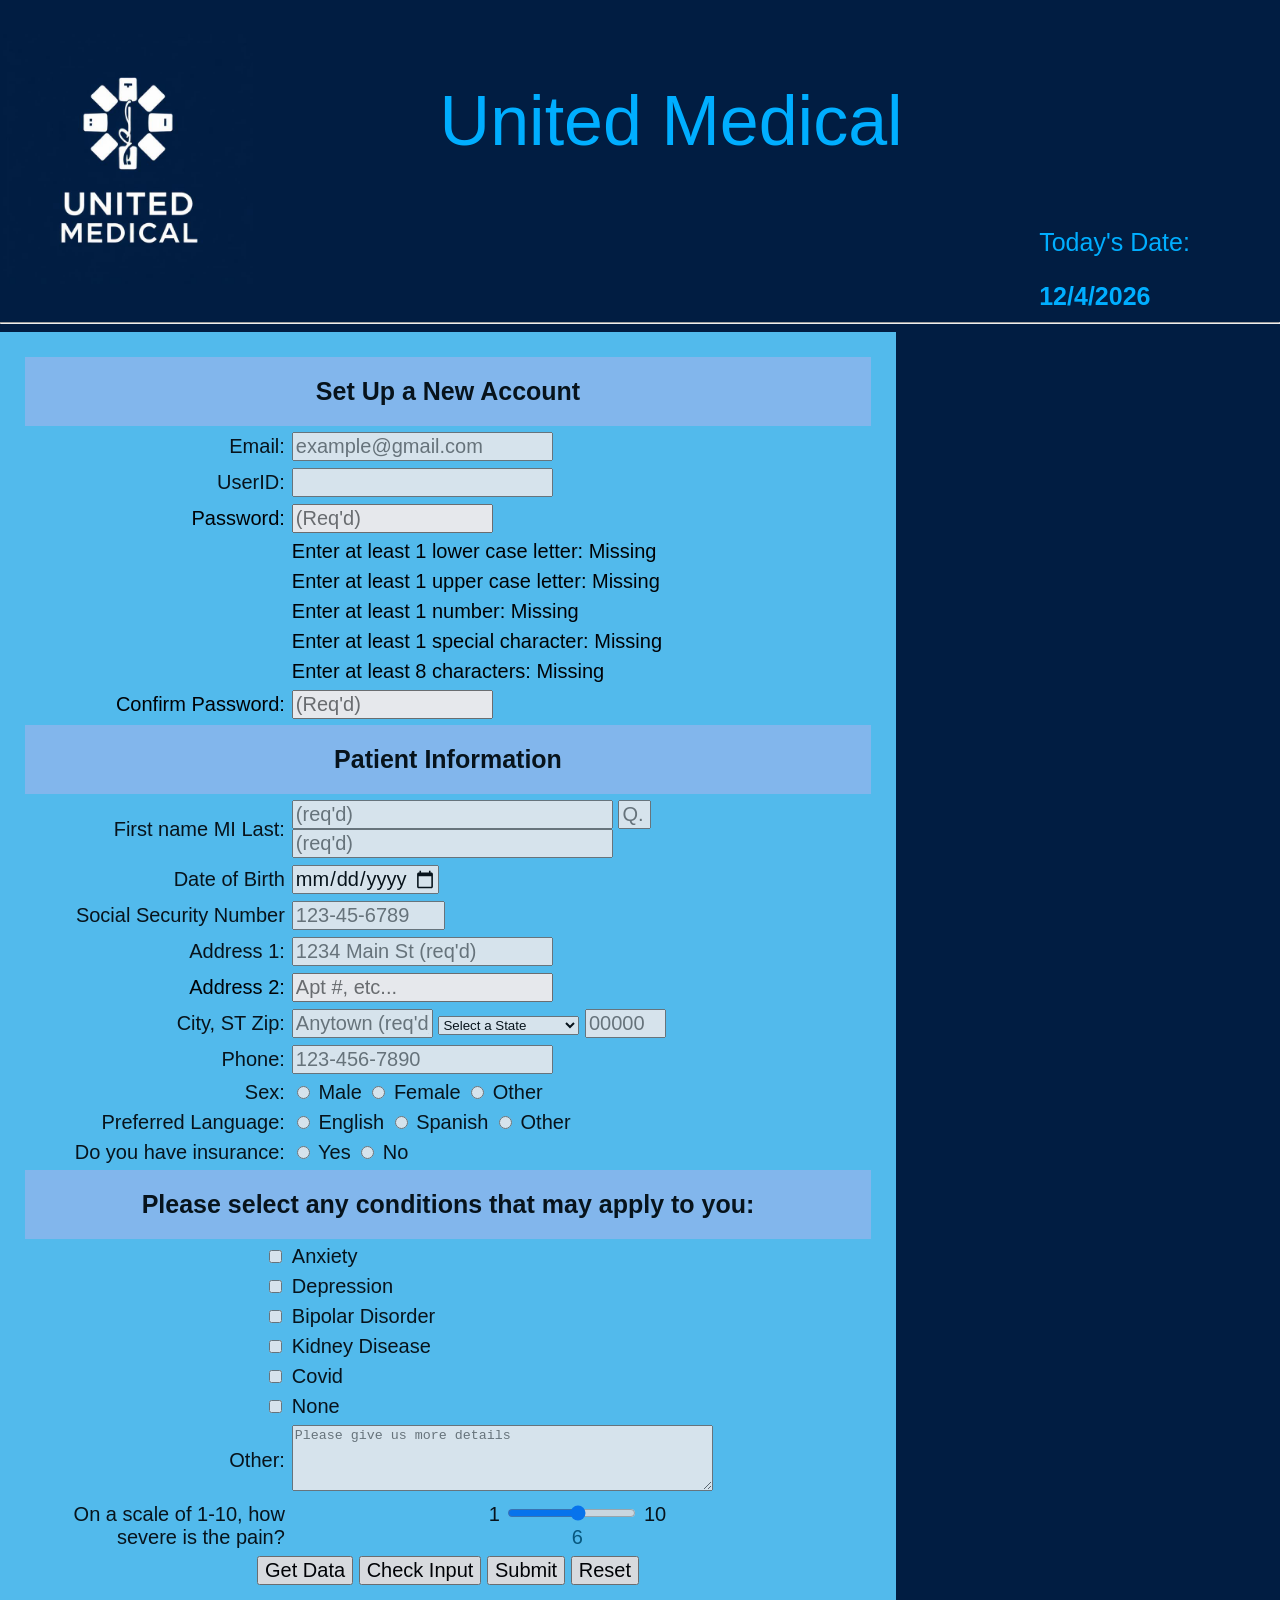
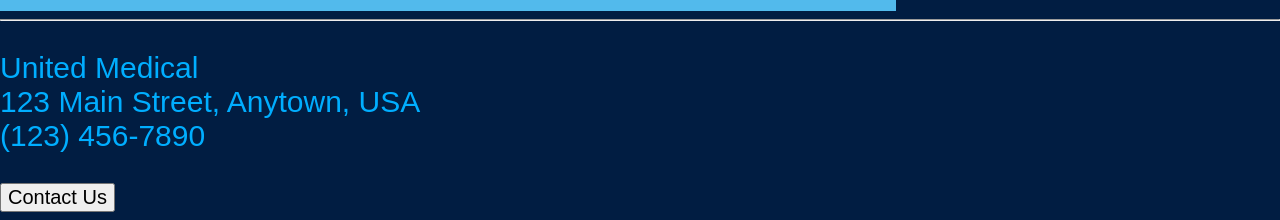
<file: index.html>
<!DOCTYPE html>
<!--
    Name: patient-form for MIS 3371 assignment 2
    Author: Gregorio Del Angel
    File: patient-form.html (has to be named index.html for github to read and publish on pages)
    Date Created: 2/17/2026
    Date Last Modified: 3/27/2026
    Description: This is the html file for the patient-form
-->

<html>
    <head>
       <title>patient-form</title>

        <!-- This is the link to the css file -->
       <link rel="stylesheet" href="style.css" type="text/css">
       <script src="patient-form.js"></script>
    </head>
<!-- This is the header for the page -->
    <body data-new-gr-c-s-check-loaded="14.1275.0" data-gr-ext-installed data-new-gr-c-s-loaded="14.1275.0">
        <div id="header">
            <table width="100%">
                <tbody>
                    <tr>
                        <td class="Logo" width="300" height="300">
                            <img src="UnitedMedicalLogo.jpg" alt="logo" width="250" height="250">
                        </td>
                        <td id="headertag" valign="top" align="center">
                            <p class="title">United Medical</p>
                        </td>
                        <td valign="bottom" valign="center">
                            <p class="Date" align="left">Today's Date:</p>
                            <span class="Date" id="today"></span>
                        </td>
                    </tr>
                </tbody>
            </table>
        </div>
        <hr>
<!-- This is the body for the page -->
        <div id="body">
            <form name="patient-form" id="signup" onreset="removedata1()" action="patient-form-thank-you.html">
                <table class="form">
                    <tbody>
                        <!-- This is the beginning section for the patient-form where the user sets up a new account -->
                        <tr class="form">
                            <th class="form" 
                                colspan="3"> Set Up a New Account</th>
                        </tr>
                        <tr class="form">
                            <td align="right">
                                <label for="email">Email:</label>
                            </td>
                            <td>
                                <input  type="email" 
                                        size="20" 
                                        maxlength="30" 
                                        id="email" 
                                        name="email" 
                                        placeholder="example@gmail.com"
                                        required
                                        pattern="[a-z0-9._%+-]+@[a-z0-9.-]+\.[a-z]{2,}$"
                                        oninput="this.setCustomValidity(''); checkemail();"
                                        oninvalid="this.setCustomValidity('Please enter a valid email address')"
                                        onblur="checkemail();"
                                        title="Please enter a valid email address"
                                        >
                                    <span id="email_message"></span>
                            </td>
                        </tr>
                        <tr class="form">
                            <td align="right">
                                <label for="UserID">UserID:</label>
                            </td>
                            <td>
                                <input  type="text" 
                                        size="20"
                                        minlength="5" 
                                        maxlength="30" 
                                        id="userid" 
                                        pattern="[A-Za-z]+[A-Za-z0-9-_]{5,}" 
                                        name="UserID" 
                                        required="" 
                                        oninvalid="this.setCustomValidity('Invalid User ID. Enter letters, numbers, dash or underscores. 1st character must be a letter.')" 
                                        oninput="this.setCustomValidity('')" placeholder=""
                                        onblur="checkuserid(); checkUserIDvsPassword();"
                                        title="Minumum 5 characters; no spaces or 'special' characters.">
                            </td>
                            <td>
                                <span id="userid_message"></span>
                            </td>
                        </tr>
                        <tr>
                            <td align="right">
                                <label for="password">Password:</label>
                            </td>
                            <td>
                                <input  type="password" 
                                        size="15"
                                        maxlength="20"
                                        id="password1"
                                        name="password1"
                                        placeholder="(Req'd)"
                                        pattern="(?=.*\d)(?=.*[a-z])(?=.*[A-Z]).{8,}"
                                        title="Password must contain at least one number and one uppercase and lowercase letter, and at least 8 or more characters"
                                        oninput="passwordentry(); checkUserIDvsPassword();"
                                        onfocus="passwordentry();"
                                        onblur="passwordentry();">
                                <span id="password_text"></span>
                            </td>
                        </tr>
                        <!-- This is the area for the password message-->
                         <tr>
                            <td>&nbsp;</td>
                            <td id="password_message1">Enter at least 1 lower case letter: Missing</td>
                         </tr>
                         <tr>
                            <td>&nbsp;</td>
                            <td id="password_message2">Enter at least 1 upper case letter: Missing</td>
                         </tr>
                         <tr>
                            <td>&nbsp;</td>
                            <td id="password_message3">Enter at least 1 number: Missing</td>
                         </tr>
                         <tr>
                            <td>&nbsp;</td>
                            <td id="password_message4">Enter at least 1 special character: Missing</td>
                         </tr>
                         <tr>
                            <td>&nbsp;</td>
                            <td id="password_message5">Enter at least 8 characters: Missing</td>
                         </tr>
                        <!-- This is the end of the area for the password message-->
                        <tr>
                            <td align="right">
                                <label for="confirmpassword">Confirm Password:</label>
                            </td>
                            <td>
                                <input  type="password"
                                        size="15"
                                        maxlength="20"
                                        id="password2"
                                        name="password2" 
                                        placeholder="(Req'd)"
                                        onfocus="checkpassword2()"
                                        oninput="checkpassword2()"
                                        onblur="checkpassword2()"
                                        pattern="(?=.*\d)(?=.*[a-z])(?=.*[A-Z]).{8,}"
                                        title="Password must contain at least one number and one uppercase and lowercase letter, and at least 8 or more characters">
                                <span id="password2_text"> </span>
                            </td>
                        </tr>
                    </tbody>
                    <!-- This is the middle section for the patient-form where the user starts entering their personal information -->
                    <tbody>
                        <tr class="form">
                            <th class="form" colspan="3">Patient Information</th>
                        </tr>
                        <tr class="form">
                            <td align="right">
                                <label for="fname">First name</label>
                                <label for="middleinit">MI</label>
                                <label for="lname">Last:</label>
                            </td>
                            <td>
                                <input  type="text"
                                        size="25"
                                        maxlength="30"
                                        id="firstname"
                                        name="firstname"
                                        required
                                        oninvalid="this.setCustomValidity('First Name is required')"
                                        oninput="this.setCustomValidity('')"
                                        placeholder="(req'd)"
                                        title="Minimum 2 characters; only letters, spaces, '-' and ' allowed"
                                        onblur="checkfirstname()"
                                        >
                                <input  type="text"
                                        size="1"
                                        maxlength="1"
                                        id="middleinit"
                                        name="middleinit"
                                        placeholder="Q."
                                        onblur="checkmiddle()">
                                <input  type="text"
                                        size="25"
                                        maxlength="30"
                                        id="lastname"
                                        name="lastname"
                                        required=""
                                        oninvalid="this.setCustomValidity('Last Name is required')"
                                        oninput="checklastname()"
                                        placeholder="(req'd)"
                                        onblur="checklastname()">
                            </td>
                            <td>
                                <span id="name_message"></span>
                            </td>
                            <tr class="form">
                                <td align="right">
                                    <label for="birthday">Date of Birth</label>
                                </td>
                                <td>
                                    <input  type="date"
                                            id="birthday"
                                            name="birthday"
                                            required=""
                                            oninput="this.setCustomValidity('')"
                                            onblur="checkDoB();"
                                            min=""
                                            max="">
                                    <span id="birthday_message"></span>
                                    <!--setting the min/max on DoB at page laod: from 120 years ago to today-->
                                    <script>
                                        (function() {
                                            var DoBinput = document.getElementById('birthday');
                                            if (!DoBinput) return;

                                            var today = new Date();
                                            var minDoB = new Date();
                                            minDoB.setFullYear(today.getFullYear() - 120);
                                            
                                            function toYMD(d) {
                                                var y = d.getFullYear();
                                                var m = String(d.getMonth() + 1).padStart(2, '0');
                                                var day = String(d.getDate()).padStart(2, '0');
                                                return y + "-" + m + "-" + day;
                                            }

                                            DoBinput.min = toYMD(minDoB);
                                            DoBinput.max = toYMD(today);
                                        })();
                                    </script>
                                </td>
                            </tr>
                            <tr class="form">
                                <td align="right">
                                    <label for="SocialSecurity">Social Security Number</label>
                                </td>
                                <td>
                                    <input  type="password"
                                            size="11" 
                                            maxlength="11" 
                                            id="SocialSecurity" 
                                            name="SocialSecurity" 
                                            placeholder="123-45-6789" 
                                            pattern="[0-9]{3}-[0-9]{2}-[0-9]{4}">
                                    <span id="password_text"></span>
                                </td>
                            </tr>
                            <tr class="form">
                                <td align="right">
                                    <label for="address1">Address 1:</label>
                                </td>
                                <td>
                                    <input  type="text"
                                            size="20"
                                            minlength="4" 
                                            maxlength="30" 
                                            id="address1" 
                                            name="address1" 
                                            required="" 
                                            oninvalid="this.setCustomValidity('At least 1 address line Required')" 
                                            oninput="this.setCustomValidity('')"
                                            onblur="checkaddress1()"
                                            placeholder="1234 Main St (req'd)">
                                    <span id="address1_message"></span>                                            
                                </td>
                            </tr>
                            <tr>
                                <td align="right">
                                    <label for="address2">Address 2:</label>
                                </td>
                                <td>
                                    <input  type="text" 
                                            size="20" 
                                            maxlength="30" 
                                            id="address2" 
                                            name="address2" 
                                            placeholder="Apt #, etc...">
                                </td>
                            </tr>    
                            <tr class="form">
                                <td align="right">
                                    <label for="city">City,</label>
                                    <label for="state">ST</label>
                                    <label for="zip">Zip:</label>
                                </td>
                                <td>
                                    <input  type="text" 
                                            size="10" 
                                            maxlength="25" 
                                            id="city" 
                                            name="city" 
                                            required="" 
                                            oninvalid="this.setCustomValidity('You forgot City');" 
                                            oninput="this.setCustomValidity(''); checkcity();"
                                            onblur="checkcity();" 
                                            placeholder="Anytown (req'd)"
                                            title="Please enter the city you currently reside in.">
                                    <select name="state" 
                                            id="state"
                                            required=""
                                            oninvalid="this.setCustomValidity('You forgot State');"
                                            oninput="this.setCustomValidity(''); checkstate();"
                                            onblur="checkstate();"
                                            title="Please enter the state you currently reside in.">
                                            <option value="" selected="selected">Select a State</option>
                                            <option value="AL">Alabama</option>
                                            <option value="AK">Alaska</option>
                                            <option value="AZ">Arizona</option>
                                            <option value="AR">Arkansas</option>
                                            <option value="CA">California</option>
                                            <option value="CO">Colorado</option>
                                            <option value="CT">Connecticut</option>
                                            <option value="DE">Delaware</option>
                                            <option value="DC">District Of Columbia</option>
                                            <option value="FL">Florida</option>
                                            <option value="GA">Georgia</option>
                                            <option value="HI">Hawaii</option>
                                            <option value="ID">Idaho</option>
                                            <option value="IL">Illinois</option>
                                            <option value="IN">Indiana</option>
                                            <option value="IA">Iowa</option>
                                            <option value="KS">Kansas</option>
                                            <option value="KY">Kentucky</option>
                                            <option value="LA">Louisiana</option>
                                            <option value="ME">Maine</option>
                                            <option value="MD">Maryland</option>
                                            <option value="MA">Massachusetts</option>
                                            <option value="MI">Michigan</option>
                                            <option value="MN">Minnesota</option>
                                            <option value="MS">Mississippi</option>
                                            <option value="MO">Missouri</option>
                                            <option value="MT">Montana</option>
                                            <option value="NE">Nebraska</option>
                                            <option value="NV">Nevada</option>
                                            <option value="NH">New Hampshire</option>
                                            <option value="NJ">New Jersey</option>
                                            <option value="NM">New Mexico</option>
                                            <option value="NY">New York</option>
                                            <option value="NC">North Carolina</option>
                                            <option value="ND">North Dakota</option>
                                            <option value="OH">Ohio</option>
                                            <option value="OK">Oklahoma</option>
                                            <option value="OR">Oregon</option>
                                            <option value="PA">Pennsylvania</option>
                                            <option value="RI">Rhode Island</option>
                                            <option value="SC">South Carolina</option>
                                            <option value="SD">South Dakota</option>
                                            <option value="TN">Tennessee</option>
                                            <option value="TX">Texas</option>
                                            <option value="UT">Utah</option>
                                            <option value="VT">Vermont</option>
                                            <option value="VA">Virginia</option>
                                            <option value="WA">Washington</option>
                                            <option value="WV">West Virginia</option>
                                            <option value="WI">Wisconsin</option>
                                            <option value="WY">Wyoming</option>
                                        </select>
                                    <input  type="text" 
                                            pattern="[0-9]{5}" 
                                            size="5" 
                                            maxlength="5" 
                                            id="zip" 
                                            name="zip" 
                                            required="" 
                                            oninvalid="this.setCustomValidity('5 Digit Zip/Postal Code required')" 
                                            oninput="this.setCustomValidity('')" 
                                            placeholder="00000">
                                    <span id="city_message"></span>
                                    <span id="state_message"></span>
                                </td>
                            </tr>
                            <tr class="form">
                                <td align="right">
                                    <label for="phone">Phone:</label>
                                </td>
                                <td>
                                    <input  type="tel"
                                            id="phone"
                                            name="phone" 
                                            placeholder="123-456-7890" 
                                            pattern="[0-9]{3}-[0-9]{3}-[0-9]{4}" 
                                            required
                                            oninput="this.setCustomValidity(''); checkphone();"
                                            oninvalid="this.setCustomValidity('Please use the 123-456-7890 format')"
                                            onblur="checkphone();"
                                            title="Please use the 123-456-7890 format">
                                    <span id="phone_message"></span>
                                </td>
                            </tr>
                            <tr class="form">
                                <td align="right">
                                    <label for="Sex">Sex:</label>
                                </td>
                                <td>
                                    <input type="radio" id="Sex1" name="Sex" value="Male">
                                    <label for="Sex1">Male</label>
                                    <input type="radio" id="Sex2" name="Sex" value="Female">
                                    <label for="Sex2">Female</label>
                                    <input type="radio" id="Sex3" name="Sex" value="Other">
                                    <label for="Sex3">Other</label>
                                </td>
                            </tr>
                            <tr class="form">
                                <td align="right">
                                    <label for="Language">Preferred Language:</label>
                                </td>
                                <td>
                                    <input type="radio" id="Language-EN" name="Language" value="English">
                                    <label for="Language-EN">English</label>
                                    <input type="radio" id="Language-ES" name="Language" value="Spanish">
                                    <label for="Language-ES">Spanish</label>
                                    <input type="radio" id="Language-Other" name="Language" value="Other">
                                    <label for="Language-Other">Other</label>
                                </td>
                            </tr>
                            <tr class="form">
                                <td align="right">
                                    <label for="Insurance">Do you have insurance:</label>
                                </td>
                                <td>
                                    <input type="radio" id="Insurance" name="Insurance1" value="Yes">
                                    <label for="Insurance1">Yes</label>
                                    <input type="radio" id="Insurance" name="Insurance2" value="No">
                                    <label for="Insurance2">No</label>
                                </td>
                            </tr>
                            <!-- Conditions that may apply to the patient in order to help us better serve them -->
                            <tr class="form">
                                    <th class="form" colspan="3" align="center">Please select any conditions that may apply to you:</th>
                            </tr>
                            <tr class="form">
                                <td align="right">
                                    <input  type="checkbox"
                                            id="condition1"
                                            name="condition1"
                                            value="Anxiety">
                                </td>
                                <td>
                                    <label for="condition1"> Anxiety</label>
                                </td>
                            </tr>
                            <tr class="form">
                                <td align="right">
                                    <input  type="checkbox"
                                            id="condition2"
                                            name="condition2"
                                            value="Depression">
                                </td>
                                <td>
                                    <label for="condition2"> Depression</label>
                                </td>
                            </tr>
                            <tr class="form">
                                <td align="right">
                                    <input  type="checkbox"
                                            id="condition3"
                                            name="condition3"
                                            value="Bipolar Disorder">
                                </td>
                                <td>
                                    <label for="condition3"> Bipolar Disorder</label>
                                </td>
                            </tr>
                            <tr class="form">
                                <td align="right">
                                    <input  type="checkbox"
                                            id="condition4"
                                            name="condition4"
                                            value="Kidney Disease">
                                </td>
                                <td>
                                    <label for="condition4">Kidney Disease</label>
                                </td>
                            </tr>
                            <tr class="form">
                                <td align="right">
                                    <input  type="checkbox"
                                            id="condition5"
                                            name="condition5"
                                            value="Covid">
                                </td>
                                <td>
                                    <label for="condition5">Covid</label>
                                </td>
                            </tr>
                            <tr class="form">
                                <td align="right">
                                    <input  type="checkbox"
                                            id="condition6"
                                            name="condition6"
                                            value="None">
                                </td>
                                <td>
                                    <label for="condition">None</label>
                                </td>
                            </tr>
                            <tr class="form">
                                <td align="right">
                                    <label for="Description">Other:</label>
                                </td>
                                <td>
                                    <textarea 
                                        rows="4" 
                                        cols="50" 
                                        id="Description" 
                                        name="Description" 
                                        placeholder="Please give us more details"></textarea>
                                </td>
                            </tr>
                            <tr class="form">
                                <td align="right">
                                    <label for="wellnesscheck">On a scale of 1-10, how severe is the pain?</label>
                                </td>
                                <td align="center">
                                    &nbsp;1
                                    <input 
                                        type="range" 
                                        class="slider"
                                        id="wellnesscheck" 
                                        name="wellnesscheck" 
                                        min="1" 
                                        max="10">
                                    10&nbsp;
                                    <br>
                                    <span id="rangedisplay" width="10">5</span>
                                    <script>
                                        var slider = document.getElementById("wellnesscheck");
                                        var output = document.getElementById("rangedisplay");
                                        output.innerHTML = slider.value;
                                        slider.oninput = function() {
                                            output.innerHTML = this.value;
                                        }
                                    </script>
                                </td>
                            </tr>
                    </tbody>
                    <tr>
                        <td colspan="3">
                            <center>
                                <input type="button" id="getdata" value="Get Data" onclick="getdata1()">
                                <input type="button" id="check" value="Check Input" onclick="checkform()"> 
                                <input type="submit" value="Submit">
                                <input type="reset" value="Reset">
                            </center>
                        </td>
                    </tr>
                </table>
            </form>
        </div>
        <hr>
<!-- This is the footer for the page -->
        <div id="footer">
        <p class="footer">United Medical<br>
            123 Main Street, Anytown, USA <br>
            (123) 456-7890
        </p>
        <!-- This is the action that sends the user to the contact page in the future -->
        <form action="contact.html">
            <input type="submit" value="Contact Us">
        </form>
        </div>
        <div>
            <p class="outputdata" id="outputformdata" style="display:none;"></p>
        </div>
        <!-- This is the Javascript for the patient-form date -->
        <script src="patient-form.js"></script>
        <!-- This is the Javascript for the patient-form date -->
        <script>
            document.getElementById("today").innerHTML = new Date().toLocaleDateString();
        </script>
    </body>
</html>
</file>
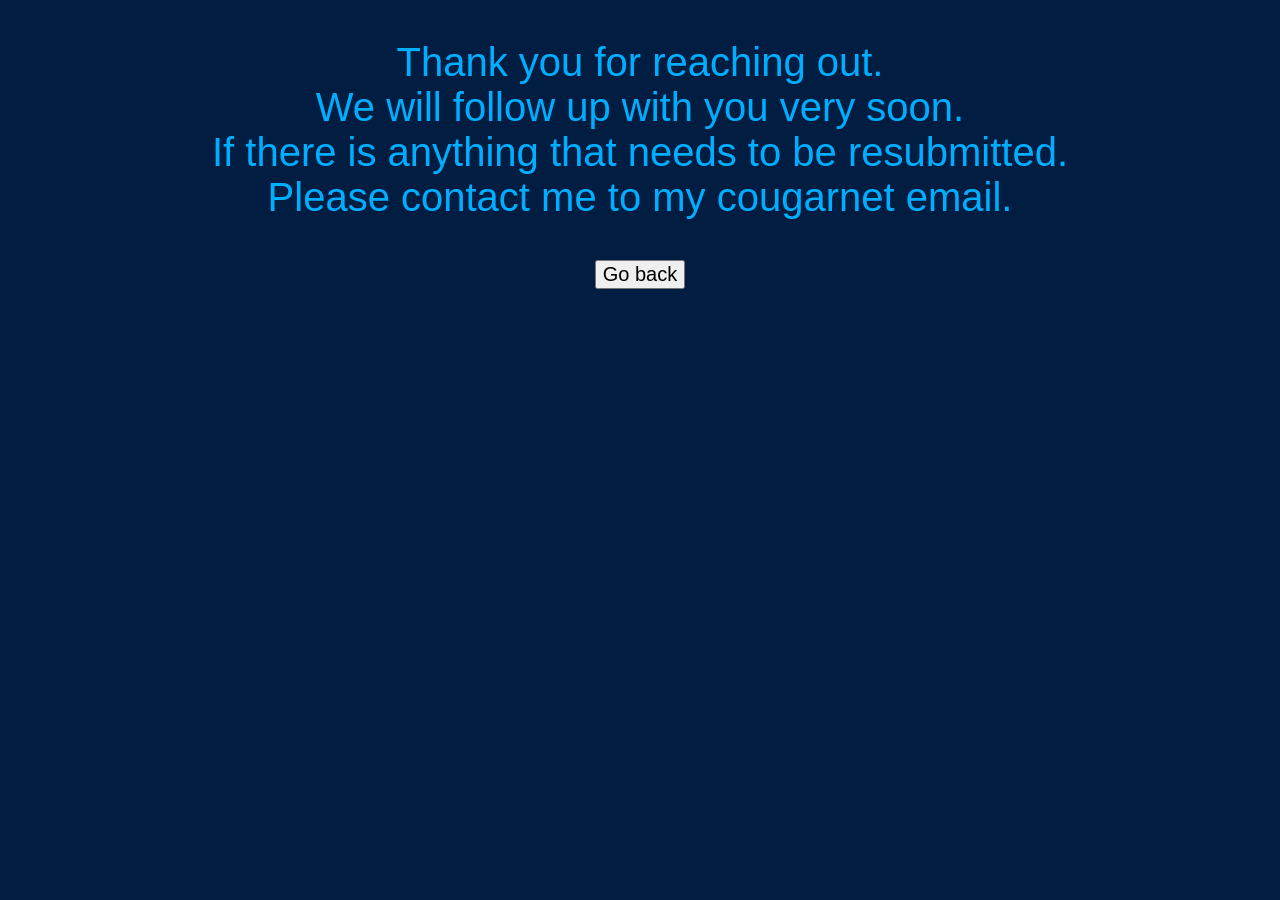
<file: contact.html>
<!DOCTYPE html>
<!--
    Name: patient-form contact html file for MIS 3371 assignment 1
    Author: Gregorio Del Angel
    File: Contact.html
    Date Created: 2/17/2026
    Date Last Modified: 3/27/2026
    Description: This is the html file for the patient-form contact page that will be displayed after clicking the contact us button.
-->

<html>
    <head>
        <meta charset="UTF-8">
        <title>patient-form thank you</title>
        <link rel="stylesheet" href="style.css" type="text/css">
    </head>
    <body data-new-gr-c-s-check-loaded="14.1275.0" data-gr-ext-installed="" data-new-gr-c-s-loaded="14.1275.0">
        <center>
            <p class="Contact">Thank you for reaching out. <br>
            We will follow up with you very soon. <br>
            If there is anything that needs to be resubmitted. <br>
            Please contact me to my cougarnet email.
            </p>
            <form action="index.html">
                <input type="submit" value="Go back">
        </form>
        </center>
    </body>
</html>
</file>
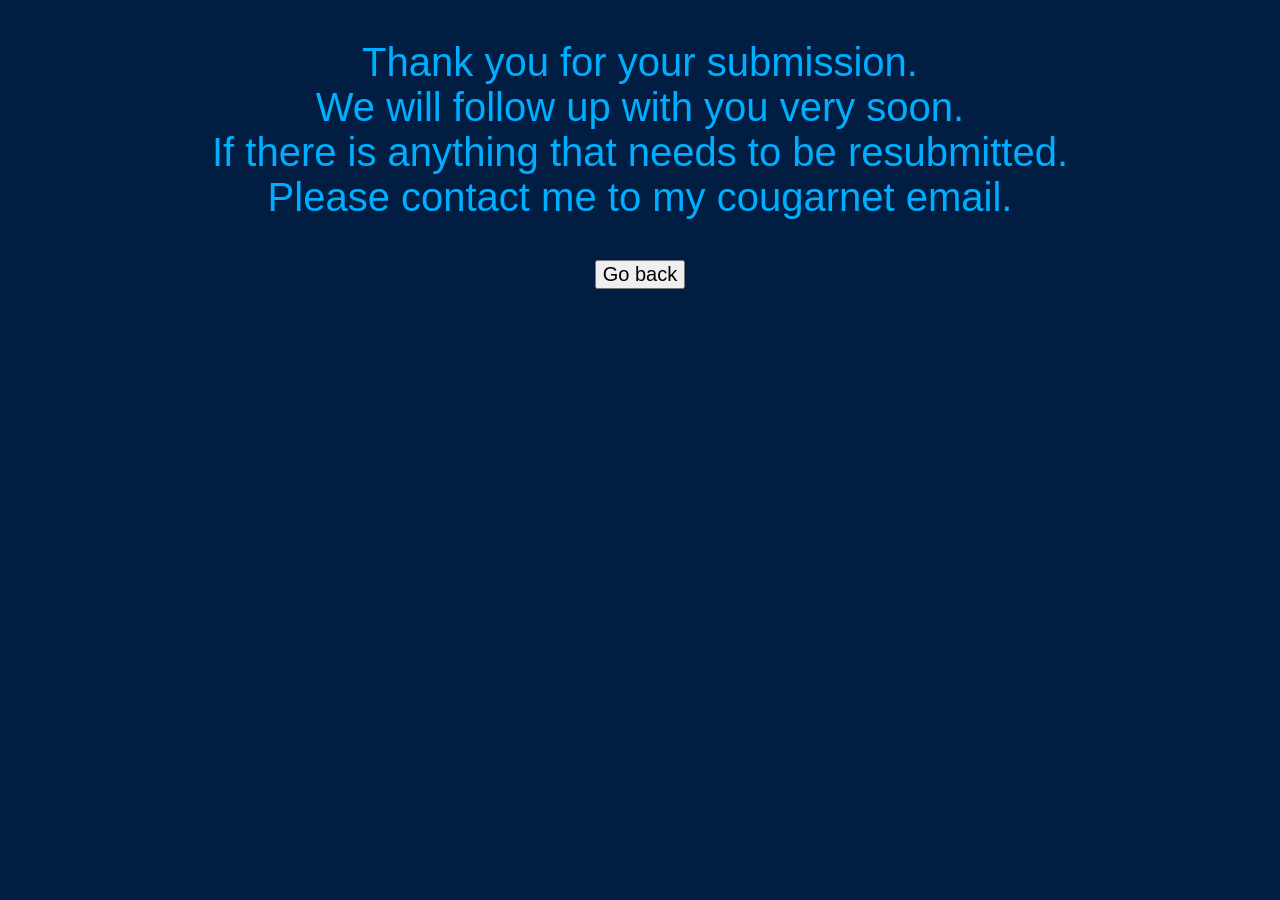
<file: patient-form-thank-you.html>
<!DOCTYPE html>
<!--
    Name: patient-form thank you html file for MIS 3371 assignment 1
    Author: Gregorio Del Angel
    File: patient-form thank you.html
    Date Created: 2/17/2026
    Date Last Modified: 3/27/2026
    Description: This is the html file for the patient-form thank you page that will be displayed after submitting the patient form
-->

<html>
    <head>
        <meta charset="UTF-8">
        <title>patient-form thank you</title>
        <link rel="stylesheet" href="style.css" type="text/css">
    </head>
    <body data-new-gr-c-s-check-loaded="14.1275.0" data-gr-ext-installed="" data-new-gr-c-s-loaded="14.1275.0">
        <center>
            <p class="thank-you">Thank you for your submission. <br>
            We will follow up with you very soon. <br>
            If there is anything that needs to be resubmitted. <br>
            Please contact me to my cougarnet email.
            </p>
            <form action="index.html">
                <input type="submit" value="Go back">
        </form>
        </center>
    </body>
</html>
</file>
<file: style.css>
body {
    background-color: #011d42;
    font-family: "Source Sans Pro", sans-serif;
    font-size: medium;
    margin-left: auto;
    margin-right: auto;
}

td.logo {
    margin-left: auto;
    margin-right: auto;
}

td.headertag {
    font-family: "Source Sans Pro", sans-serif;
    font-weight: normal;
    font-size: large;
    color: rgb(255, 255, 255);
    margin-left: auto;
    margin-right: auto;
}

table.form, tr.form, td.form {
    width: 70%;
    opacity: 0.9;
    font-family: Arial, Helvetica, sans-serif;
    font-size: 20px;
    background-color:rgb(91, 203, 255);
    padding: 20px;
    border-spacing: 5px;
    color:rgb(0, 0, 0);
}

th.form {
    font-family: Arial, Helvetica, sans-serif;
    font-size: 25px;
    background-color:rgb(150, 199, 255);
    padding: 20px;
    border-spacing: 20px;
    color:rgb(0, 0, 0);
}

p.title {
    font-family: "Source Sans Pro", sans-serif;
    font-weight: normal;
    font-size: 70px;
    color: rgb(0, 174, 255);;
}

p.outputdata {
    font-family: "Source Sans Pro", sans-serif;
    font-weight: normal;
    font-size: 40px;
    color: rgb(0, 174, 255);
}

p.thank-you {
    font-family: "Source Sans Pro", sans-serif;
    font-weight: normal;
    font-size: 40px;
    color: rgb(0, 174, 255);
}

p.Contact {
    font-family: "Source Sans Pro", sans-serif;
    font-weight: normal;
    font-size: 40px;
    color: rgb(0, 174, 255);
}

input {
    font-family: "Source Sans Pro", sans-serif;
    font-weight: normal;
    font-size: 20px;
}

p.footer {
    font-family: "Source Sans Pro", sans-serif;
    font-weight: normal;
    font-size: 30px;
    color: rgb(0, 174, 255);
}

p.Date {
    font-size: 25px;
    color: rgb(0, 174, 255);
}

span {
    font-family: "Source Sans Pro", sans-serif;
    font-weight: normal;
    font-size: 20px;
    color: rgb(0, 84, 122);
}

span.Date {
    font-family: "Source Sans Pro", sans-serif;
    font-weight: bold;
    font-size: 25px;
    color: rgb(0, 174, 255);
}

table.output, tr.output, td.output {
  width: 70%;
  opacity: 0.9;
  font-family: Arial, Helvetica, sans-serif;
  background-color: #011d42;
  padding: 2px;
  border-spacing: 2px;
  color:rgb(0, 174, 255);
}
td.outputdata {
  width: 70%;
  opacity: 0.9;
  font-family: Arial, Helvetica, sans-serif;
  background-color:white;
  padding: 2px;
  border-spacing: 2px;
  color:black;
}
</file>
